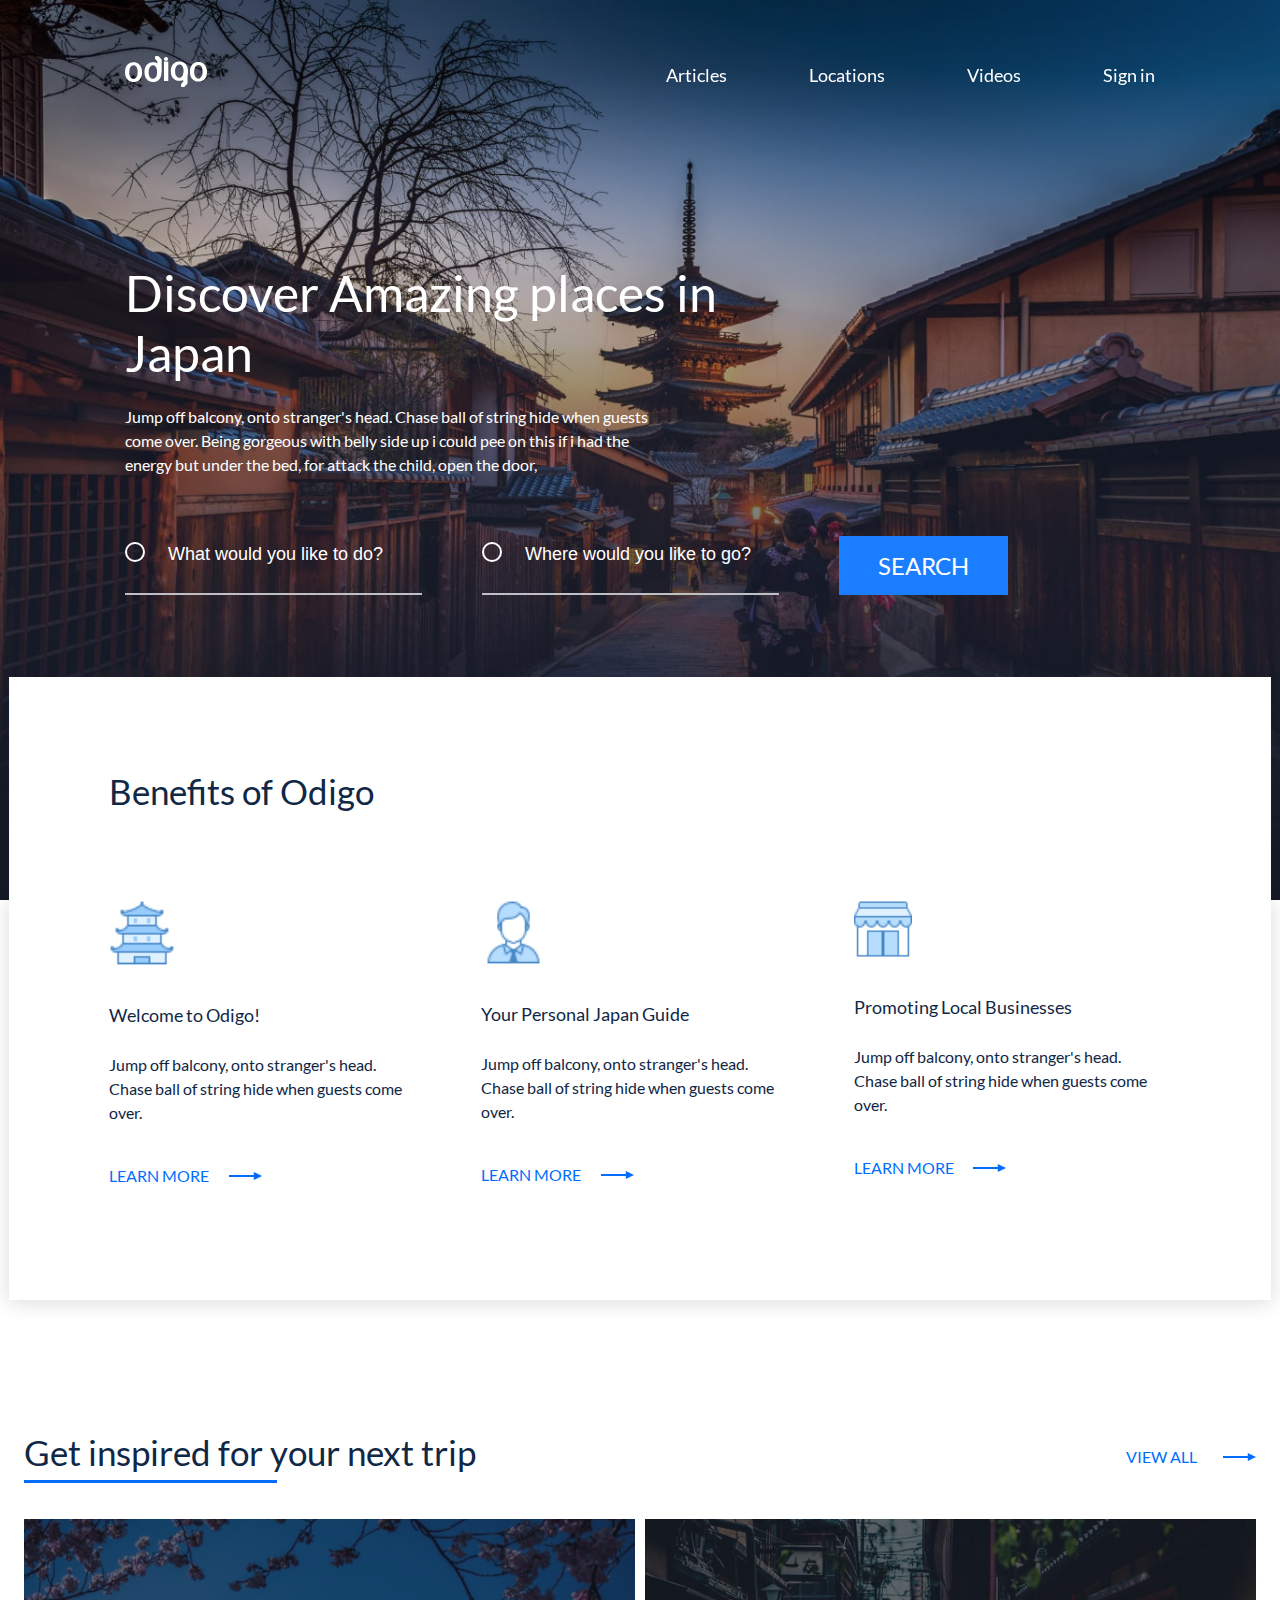
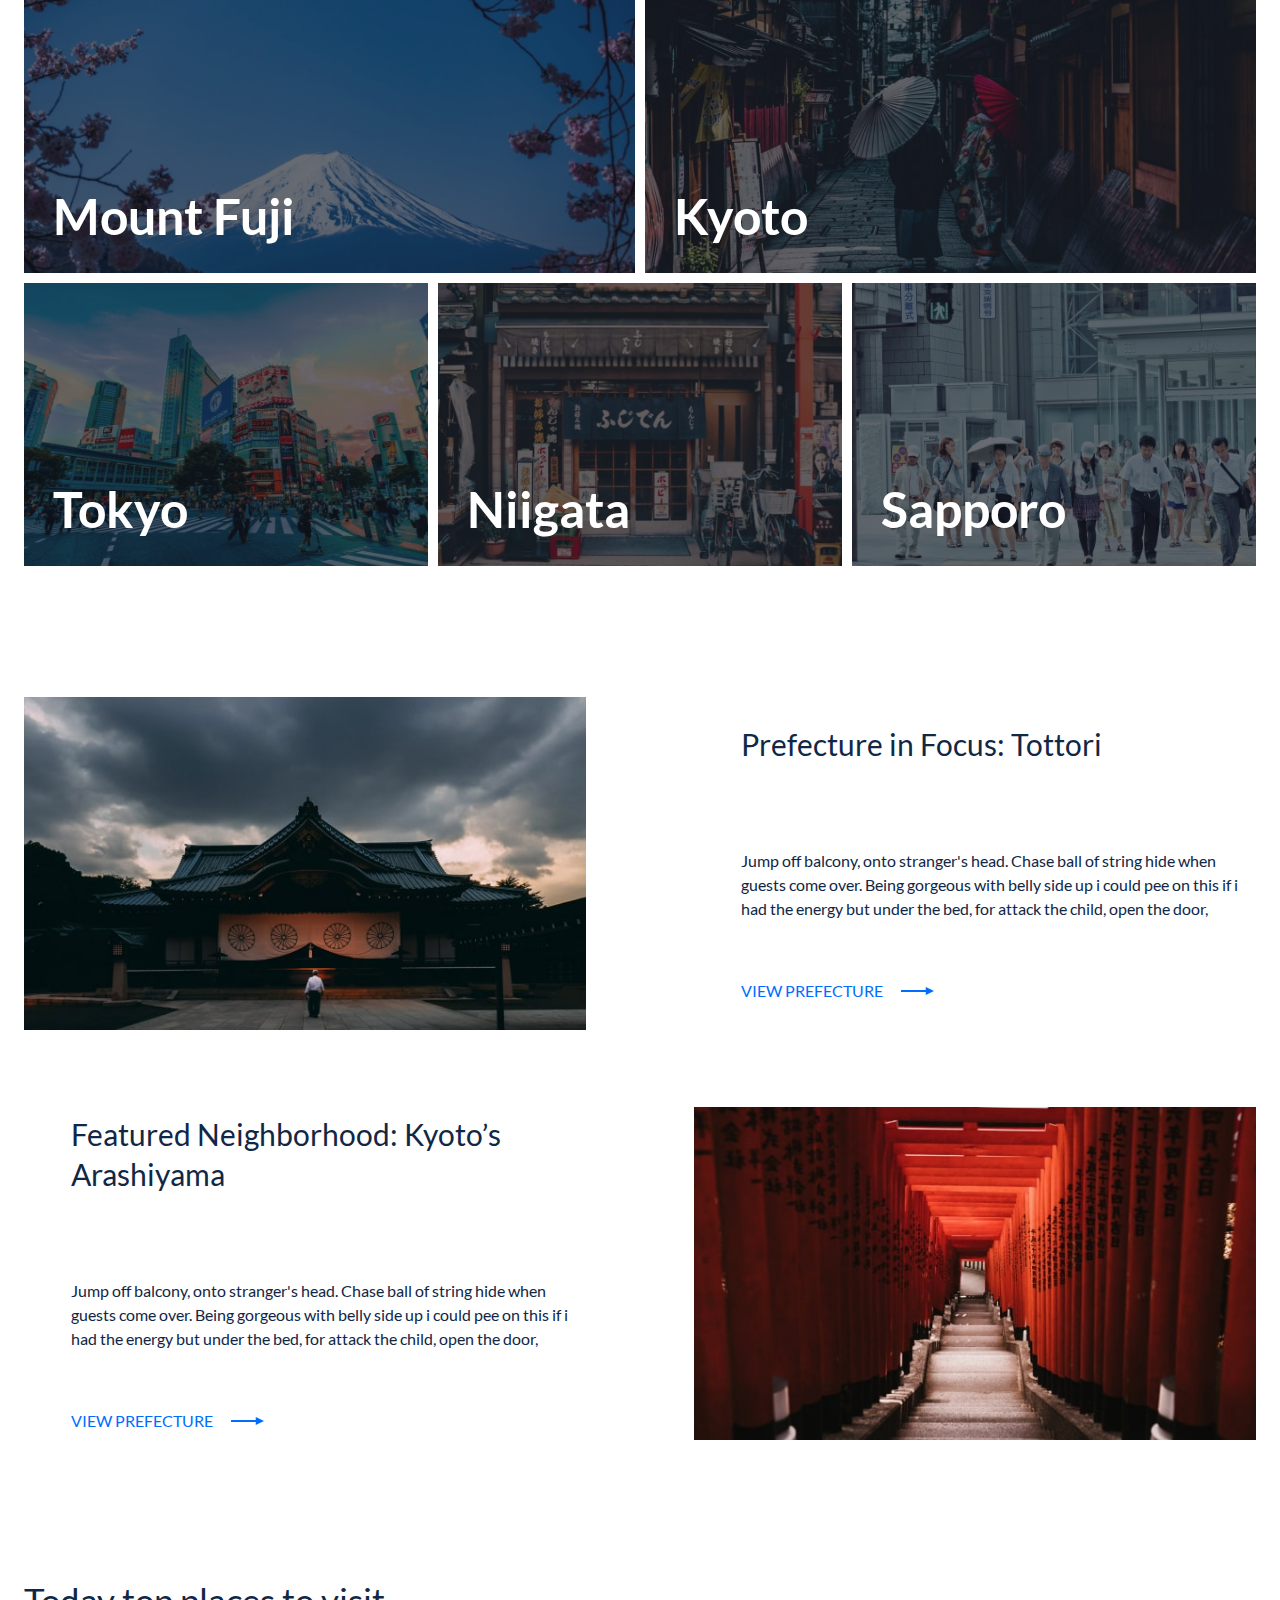
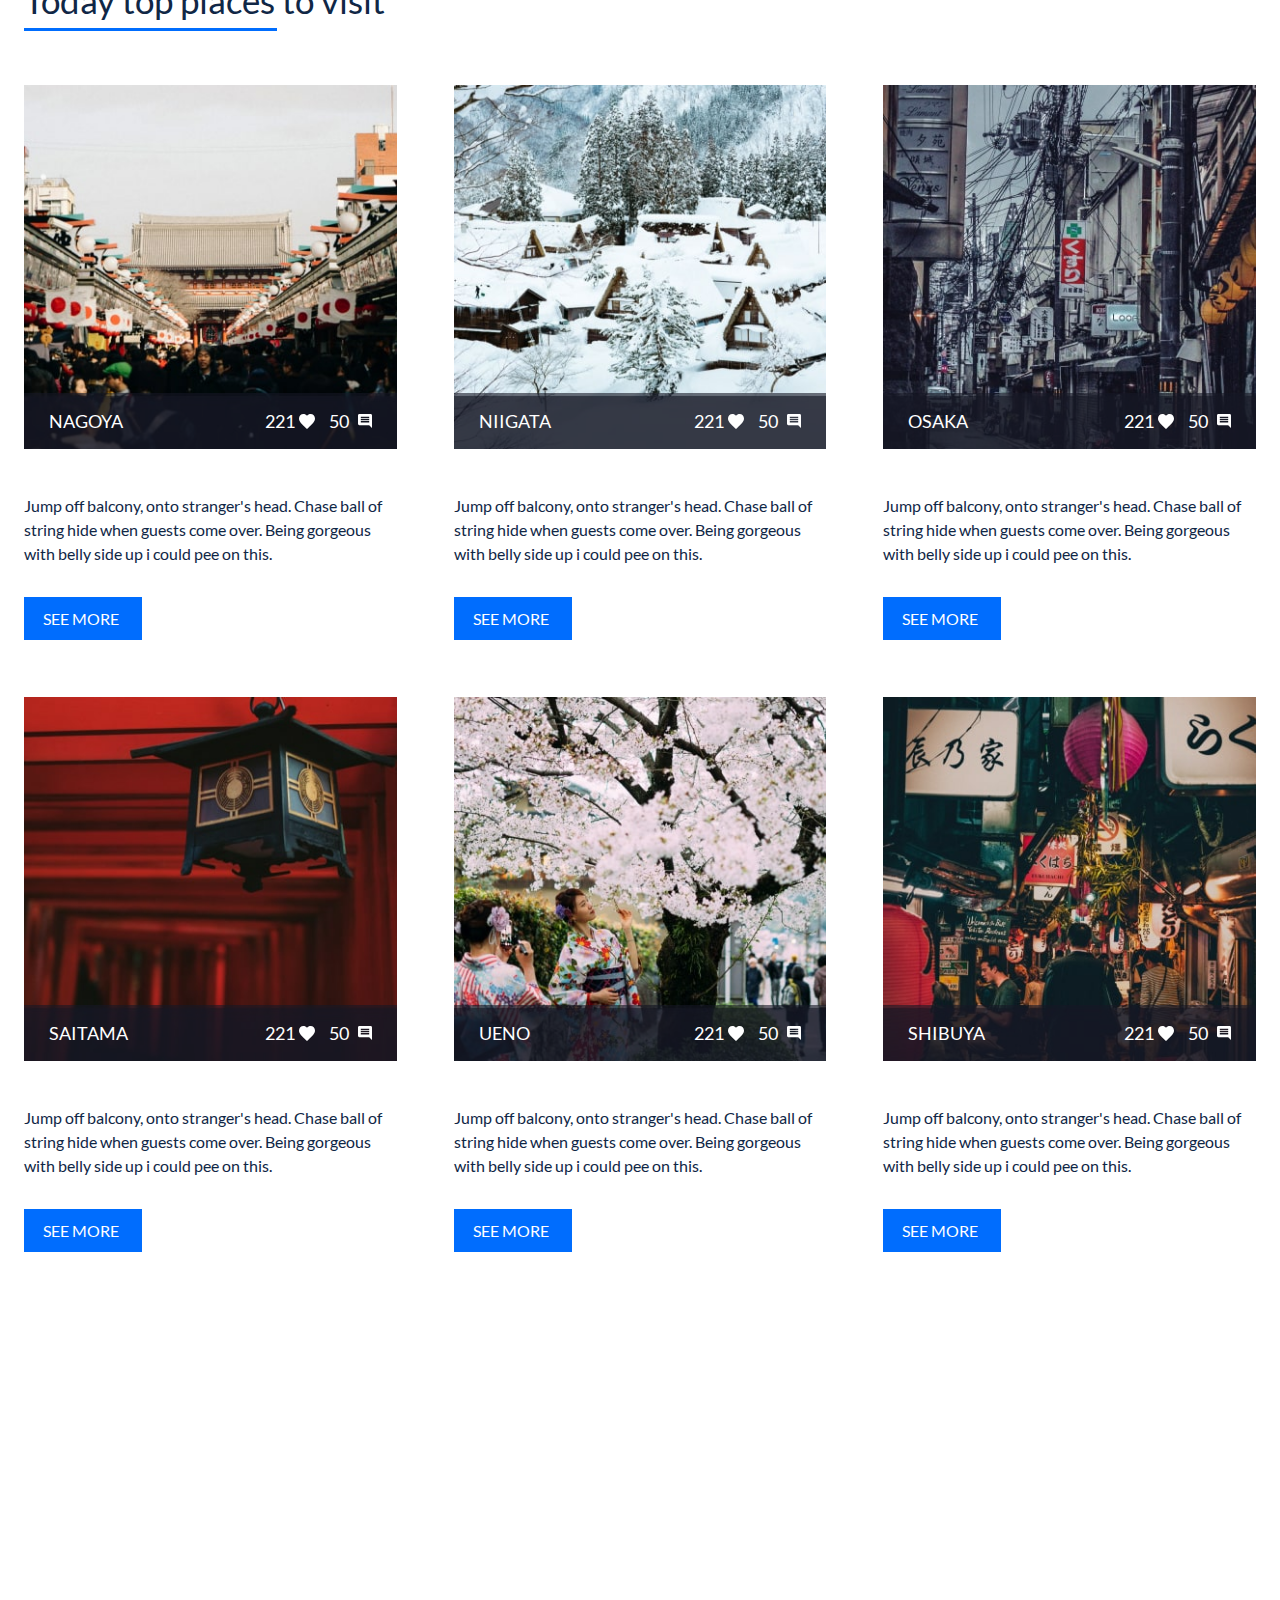
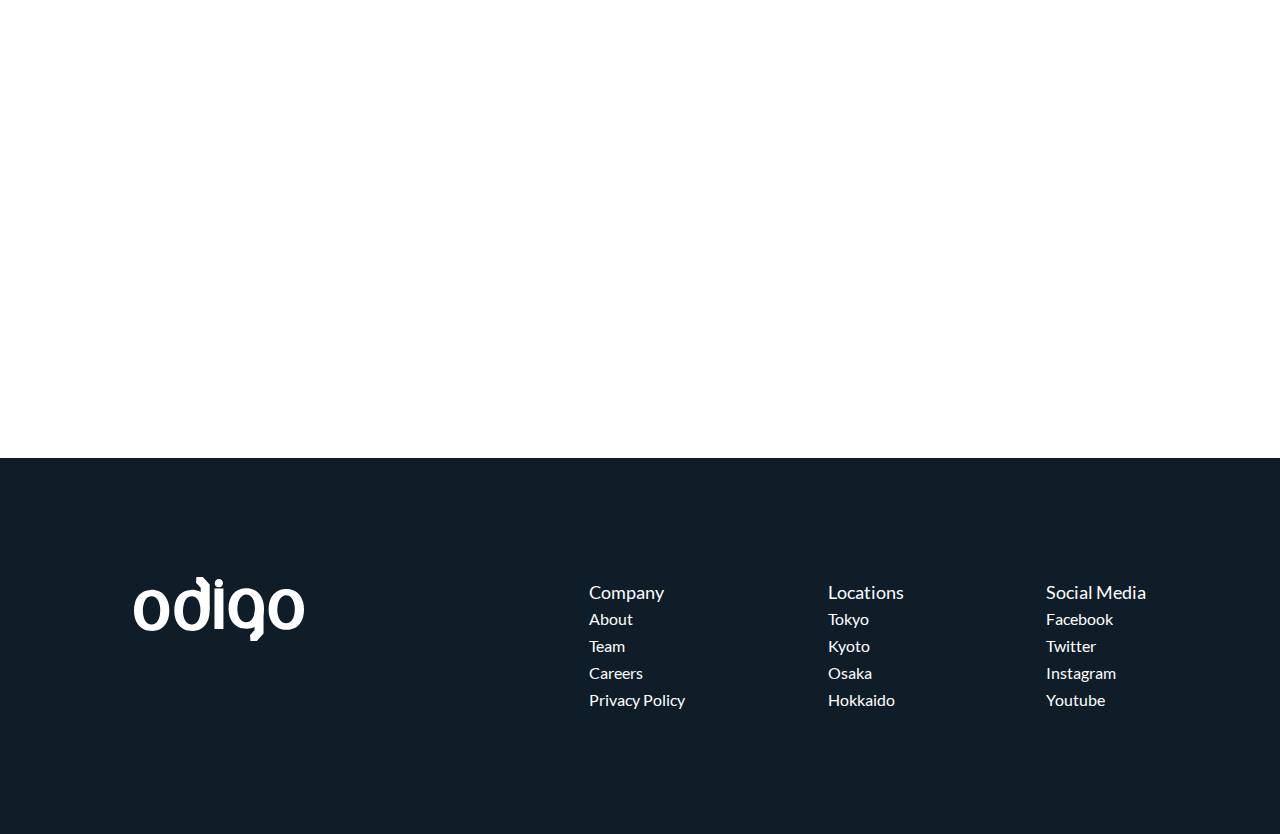
<file: index.html>
<!doctype html>
<html lang=en>
<head>
<meta charset=UTF-8>
<meta http-equiv=X-UA-Compatible content="IE=edge">
<meta name=viewport content="width=device-width,initial-scale=1">
<title>Discover Amazing places in Japan</title>
<meta name=description content="">
<link rel=apple-touch-icon sizes=180x180 href=img/favicon/apple-touch-icon.png>
<link rel=icon type=image/png sizes=32x32 href=img/favicon/favicon-32x32.png>
<link rel=icon type=image/png sizes=16x16 href=img/favicon/favicon-16x16.png>
<link rel=manifest href=img/favicon/site.webmanifest>
<link rel=mask-icon href=img/favicon/safari-pinned-tab.svg color=#5bbad5>
<link rel="shortcut icon" href=img/favicon/favicon.ico>
<meta name=msapplication-TileColor content=#2b5797>
<meta name=msapplication-config content=img/favicon/browserconfig.xml>
<meta name=theme-color content=#ffffff>
<link rel=stylesheet href=./css/style.min.css>
</head>
<body>
<header class=header>
<div class=wrapper>
<div class=header__wrapper>
<div class=header__logo>
<a href=index.html class=header__logo-link>
<img src=img/svg/odigo-logo.svg alt="Discover Amazing places in Japan" class=header__logo-pic>
</a>
</div>
<nav class=header__nav>
<ul class=header__list>
<li class=header__item>
<a href=#articles class="header__link js-scroll">Articles</a>
</li>
<li class=header__item>
<a href=#locations class="header__link js-scroll">Locations</a>
</li>
<li class=header__item>
<a href=#videos class="header__link js-scroll">Videos</a>
</li>
<li class=header__item>
<a href=#sign-in class="header__link js-scroll">Sign in</a>
</li>
</ul>
<div class=header__nav-close>
<span class=header__nav-close-line></span>
<span class=header__nav-close-line></span>
</div>
</nav>
<div class="header__burger burger">
<span class="burger__line burger__line_first"></span>
<span class="burger__line burger__line_second"></span>
<span class="burger__line burger__line_third"></span>
</div>
</div>
</div>
</header>
<main class=main>
<div class=intro id=sign-in>
<div class=wrapper>
<h1 class=intro__title>
Discover Amazing places in Japan
</h1>
<p class=intro__subtitle>
Jump off balcony, onto stranger's head. Chase ball of string hide when guests come over. Being gorgeous with belly side up i could pee on this if i had the energy but under the bed, for attack the child, open the door,
</p>
<form class=search-form>
<fieldset class=search-form__wrap>
<p class=search-form__info>
<input name=user-like-to-do class=search-form__field placeholder="What would you like to do?">
<input name=user-like-to-go class=search-form__field placeholder="Where would you like to go?">
<button type=submit class=search-form__submit>Search</button>
</p>
</fieldset>
</form>
</div>
</div>
<section class=benefits>
<div class=benefits__wrap>
<h2 class=benefits__title>
Benefits of Odigo
</h2>
<div class=benefits__cards>
<div class=benefits__card>
<div class=benefits__card-pic>
<img src=./img/svg/ico_church.svg alt="Welcome to Odigo!" class=benefits__card-thumb>
</div>
<h3 class=benefits__card-title>
Welcome to Odigo!
</h3>
<p class=benefits__card-desc>
Jump off balcony, onto stranger's head. Chase ball of string hide when guests come over.
</p>
<a href=#! class=benefits__card-more>LEARN MORE</a>
</div>
<div class=benefits__card>
<div class=benefits__card-pic>
<img src=./img/svg/ico_persone.svg alt="Your Personal Japan Guide" class=benefits__card-thumb>
</div>
<h3 class=benefits__card-title>
Your Personal Japan Guide
</h3>
<p class=benefits__card-desc>
Jump off balcony, onto stranger's head. Chase ball of string hide when guests come over.
</p>
<a href=#! class=benefits__card-more>LEARN MORE</a>
</div>
<div class=benefits__card>
<div class=benefits__card-pic>
<img src=./img/svg/ico_market.svg alt="Promoting Local Businesses" class=benefits__card-thumb>
</div>
<h3 class=benefits__card-title>
Promoting Local Businesses
</h3>
<p class=benefits__card-desc>
Jump off balcony, onto stranger's head. Chase ball of string hide when guests come over.
</p>
<a href=#! class=benefits__card-more>LEARN MORE</a>
</div>
</div>
</div>
</section>
<section class=places>
<div class=wrapper-full>
<div class=places__caption>
<h2 class="places__title section-title">
Get inspired for your next trip
</h2>
<a href=#! class=places__view-all>VIEW ALL</a>
</div>
<div class=places__cards>
<div class="places__card places__card_size_lg">
<figure class="places__card places__card_size_lg">
<img src=./img/place-1.jpg alt="Mount Fuji" class="places__card-pic places__card-pic_size_lg">
<figcaption class=places__card-title>
Mount Fuji
</figcaption>
</figure>
<a href=#! class=places__card-link></a>
</div>
<div class="places__card places__card_size_lg">
<figure class="places__card places__card_size_lg">
<img src=./img/place-2.jpg alt=Kyoto class="places__card-pic places__card-pic_size_lg">
<figcaption class=places__card-title>
Kyoto
</figcaption>
</figure>
<a href=#! class=places__card-link></a>
</div>
<div class="places__card places__card_size_sm">
<figure class="places__card places__card_size_lg">
<img src=./img/place-3.jpg alt=Tokyo class="places__card-pic places__card-pic_size_sm">
<figcaption class=places__card-title>
Tokyo
</figcaption>
</figure>
<a href=#! class=places__card-link></a>
</div>
<div class="places__card places__card_size_sm">
<figure class="places__card places__card_size_sm">
<img src=./img/place-4.jpg alt=Niigata class="places__card-pic places__card-pic_size_sm">
<figcaption class=places__card-title>
Niigata
</figcaption>
</figure>
<a href=#! class=places__card-link></a>
</div>
<div class="places__card places__card_size_sm">
<figure class="places__card places__card_size_sm">
<img src=./img/place-5.jpg alt=Sapporo class="places__card-pic places__card-pic_size_sm">
<figcaption class=places__card-title>
Sapporo
</figcaption>
</figure>
<a href=#! class=places__card-link></a>
</div>
</div>
</div>
</section>
<div class=tours id=articles>
<div class=wrapper-full>
<div class="tours__tour tour">
<div class="tour__pic tour__pic-first">
<img src=./img/tour-1.jpg alt="Prefecture in Focus: Tottori" class=tour__thumb>
</div>
<div class=tour__info>
<h3 class=tour__title>
Prefecture in Focus: Tottori
</h3>
<p class=tour__desc>
Jump off balcony, onto stranger's head. Chase ball of string hide when guests come over. Being gorgeous with belly side up i could pee on this if i had the energy but under the bed, for attack the child, open the door,
</p>
<a href=#! class=tour__more>VIEW PREFECTURE</a>
</div>
</div>
<div class="tours__tour tour">
<div class=tour__info>
<h3 class=tour__title>
Featured Neighborhood: Kyoto’s Arashiyama
</h3>
<p class=tour__desc>
Jump off balcony, onto stranger's head. Chase ball of string hide when guests come over. Being gorgeous with belly side up i could pee on this if i had the energy but under the bed, for attack the child, open the door,
</p>
<a href=#! class=tour__more>VIEW PREFECTURE</a>
</div>
<div class="tour__pic tour__pic-second">
<img src=./img/tour-2.jpg alt="Prefecture in Focus: Tottori" class=tour__thumb>
</div>
</div>
</div>
</div>
<section class=top id=locations>
<div class=wrapper-full>
<h2 class="top__title section-title">
Today top places to visit
</h2>
<div class=top__cards>
<div class=top__card>
<div class=top__card-pic>
<img src=./img/top-1.jpg alt=NAGOYA class=top__card-thumb>
<div class=top__card-stats>
<h3 class=top__card-title>
NAGOYA
</h3>
<div class=top__card-likes>
<span class=top__card-likes-value>
221
</span>
</div>
<div class=top__card-comments>
<span class=top__card-comments-value>
50
</span>
</div>
</div>
</div>
<p class=top__card-desc>
Jump off balcony, onto stranger's head. Chase ball of string hide when guests come over. Being gorgeous with belly side up i could pee on this.
</p>
<a href=#! class=top__card-more>SEE MORE</a>
</div>
<div class=top__card>
<div class=top__card-pic>
<img src=./img/top-2.jpg alt=NIIGATA class=top__card-thumb>
<div class=top__card-stats>
<h3 class=top__card-title>
NIIGATA
</h3>
<div class=top__card-likes>
<span class=top__card-likes-value>
221
</span>
</div>
<div class=top__card-comments>
<span class=top__card-comments-value>
50
</span>
</div>
</div>
</div>
<p class=top__card-desc>
Jump off balcony, onto stranger's head. Chase ball of string hide when guests come over. Being gorgeous with belly side up i could pee on this.
</p>
<a href=#! class=top__card-more>SEE MORE</a>
</div>
<div class=top__card>
<div class=top__card-pic>
<img src=./img/top-3.jpg alt=OSAKA class=top__card-thumb>
<div class=top__card-stats>
<h3 class=top__card-title>
OSAKA
</h3>
<div class=top__card-likes>
<span class=top__card-likes-value>
221
</span>
</div>
<div class=top__card-comments>
<span class=top__card-comments-value>
50
</span>
</div>
</div>
</div>
<p class=top__card-desc>
Jump off balcony, onto stranger's head. Chase ball of string hide when guests come over. Being gorgeous with belly side up i could pee on this.
</p>
<a href=#! class=top__card-more>SEE MORE</a>
</div>
<div class=top__card>
<div class=top__card-pic>
<img src=./img/top-4.jpg alt=SAITAMA class=top__card-thumb>
<div class=top__card-stats>
<h3 class=top__card-title>
SAITAMA
</h3>
<div class=top__card-likes>
<span class=top__card-likes-value>
221
</span>
</div>
<div class=top__card-comments>
<span class=top__card-comments-value>
50
</span>
</div>
</div>
</div>
<p class=top__card-desc>
Jump off balcony, onto stranger's head. Chase ball of string hide when guests come over. Being gorgeous with belly side up i could pee on this.
</p>
<a href=#! class=top__card-more>SEE MORE</a>
</div>
<div class=top__card>
<div class=top__card-pic>
<img src=./img/top-5.jpg alt=UENO class=top__card-thumb>
<div class=top__card-stats>
<h3 class=top__card-title>
UENO
</h3>
<div class=top__card-likes>
<span class=top__card-likes-value>
221
</span>
</div>
<div class=top__card-comments>
<span class=top__card-comments-value>
50
</span>
</div>
</div>
</div>
<p class=top__card-desc>
Jump off balcony, onto stranger's head. Chase ball of string hide when guests come over. Being gorgeous with belly side up i could pee on this.
</p>
<a href=#! class=top__card-more>SEE MORE</a>
</div>
<div class=top__card>
<div class=top__card-pic>
<img src=./img/top-6.jpg alt=SHIBUYA class=top__card-thumb>
<div class=top__card-stats>
<h3 class=top__card-title>
SHIBUYA
</h3>
<div class=top__card-likes>
<span class=top__card-likes-value>
221
</span>
</div>
<div class=top__card-comments>
<span class=top__card-comments-value>
50
</span>
</div>
</div>
</div>
<p class=top__card-desc>
Jump off balcony, onto stranger's head. Chase ball of string hide when guests come over. Being gorgeous with belly side up i could pee on this.
</p>
<a href=#! class=top__card-more>SEE MORE</a>
</div>
</div>
</div>
</section>
<div class=videos id=videos>
<div class=videos__wrapper>
<div class=video__item>
</div>
<iframe class=video__element src=https://www.youtube.com/embed/uQX8UwV87Os title="YouTube video player" allow="accelerometer; autoplay; clipboard-write; encrypted-media; gyroscope; picture-in-picture; web-share" allowfullscreen></iframe>
</div>
</div>
</main>
<footer class=footer>
<div class=wrapper>
<div class=footer__item>
<div class=footer__logo>
<img src=./img/svg/odigo-logo-footer.svg alt="Discover Amazing places in Japan" class=footer__logo-pic>
</div>
<nav class=footer__nav>
<ul class=footer__menu>
<li class=footer__menu-item>
<h3 class=footer__menu-title>Company</h3>
</li>
<li class=footer__menu-item>
<a href=#! class=footer__menu-link>About</a>
</li>
<li class=footer__menu-item>
<a href=#! class=footer__menu-link>Team</a>
</li>
<li class=footer__menu-item>
<a href=#! class=footer__menu-link>Careers</a>
</li>
<li class=footer__menu-item>
<a href=#! class=footer__menu-link>Privacy Policy</a>
</li>
</ul>
<ul class=footer__menu>
<li class=footer__menu-item>
<h3 class=footer__menu-title>Locations</h3>
</li>
<li class=footer__menu-item>
<a href=#! class=footer__menu-link>Tokyo</a>
</li>
<li class=footer__menu-item>
<a href=#! class=footer__menu-link>Kyoto</a>
</li>
<li class=footer__menu-item>
<a href=#! class=footer__menu-link>Osaka</a>
</li>
<li class=footer__menu-item>
<a href=#! class=footer__menu-link>Hokkaido</a>
</li>
</ul>
<ul class=footer__menu>
<li class=footer__menu-item>
<h3 class=footer__menu-title>Social Media</h3>
</li>
<li class=footer__menu-item>
<a href=#! class=footer__menu-link>Facebook</a>
</li>
<li class=footer__menu-item>
<a href=#! class=footer__menu-link>Twitter</a>
</li>
<li class=footer__menu-item>
<a href=#! class=footer__menu-link>Instagram</a>
</li>
<li class=footer__menu-item>
<a href=#! class=footer__menu-link>Youtube</a>
</li>
</ul>
</nav>
</div>
</div>
</footer>
<script src=./js/main-es5.min.js></script>
</body>
</html>
</file>
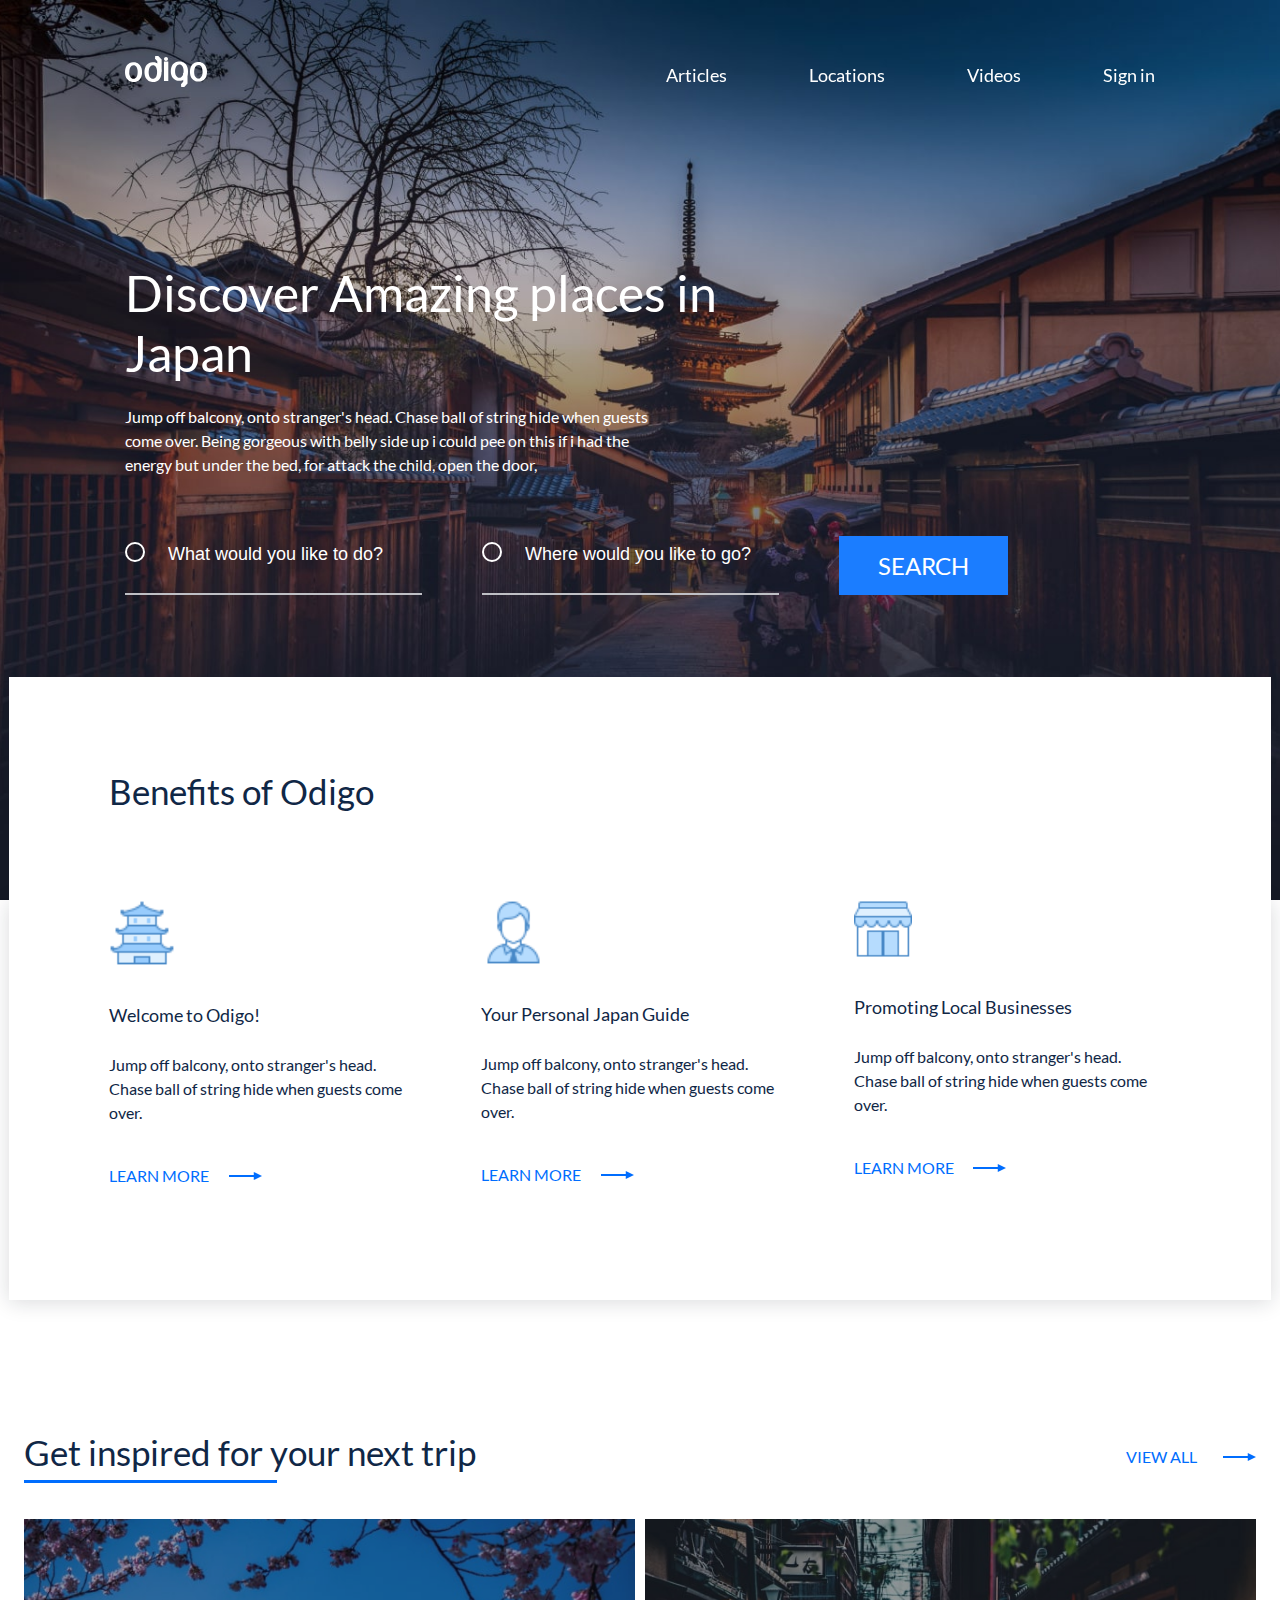
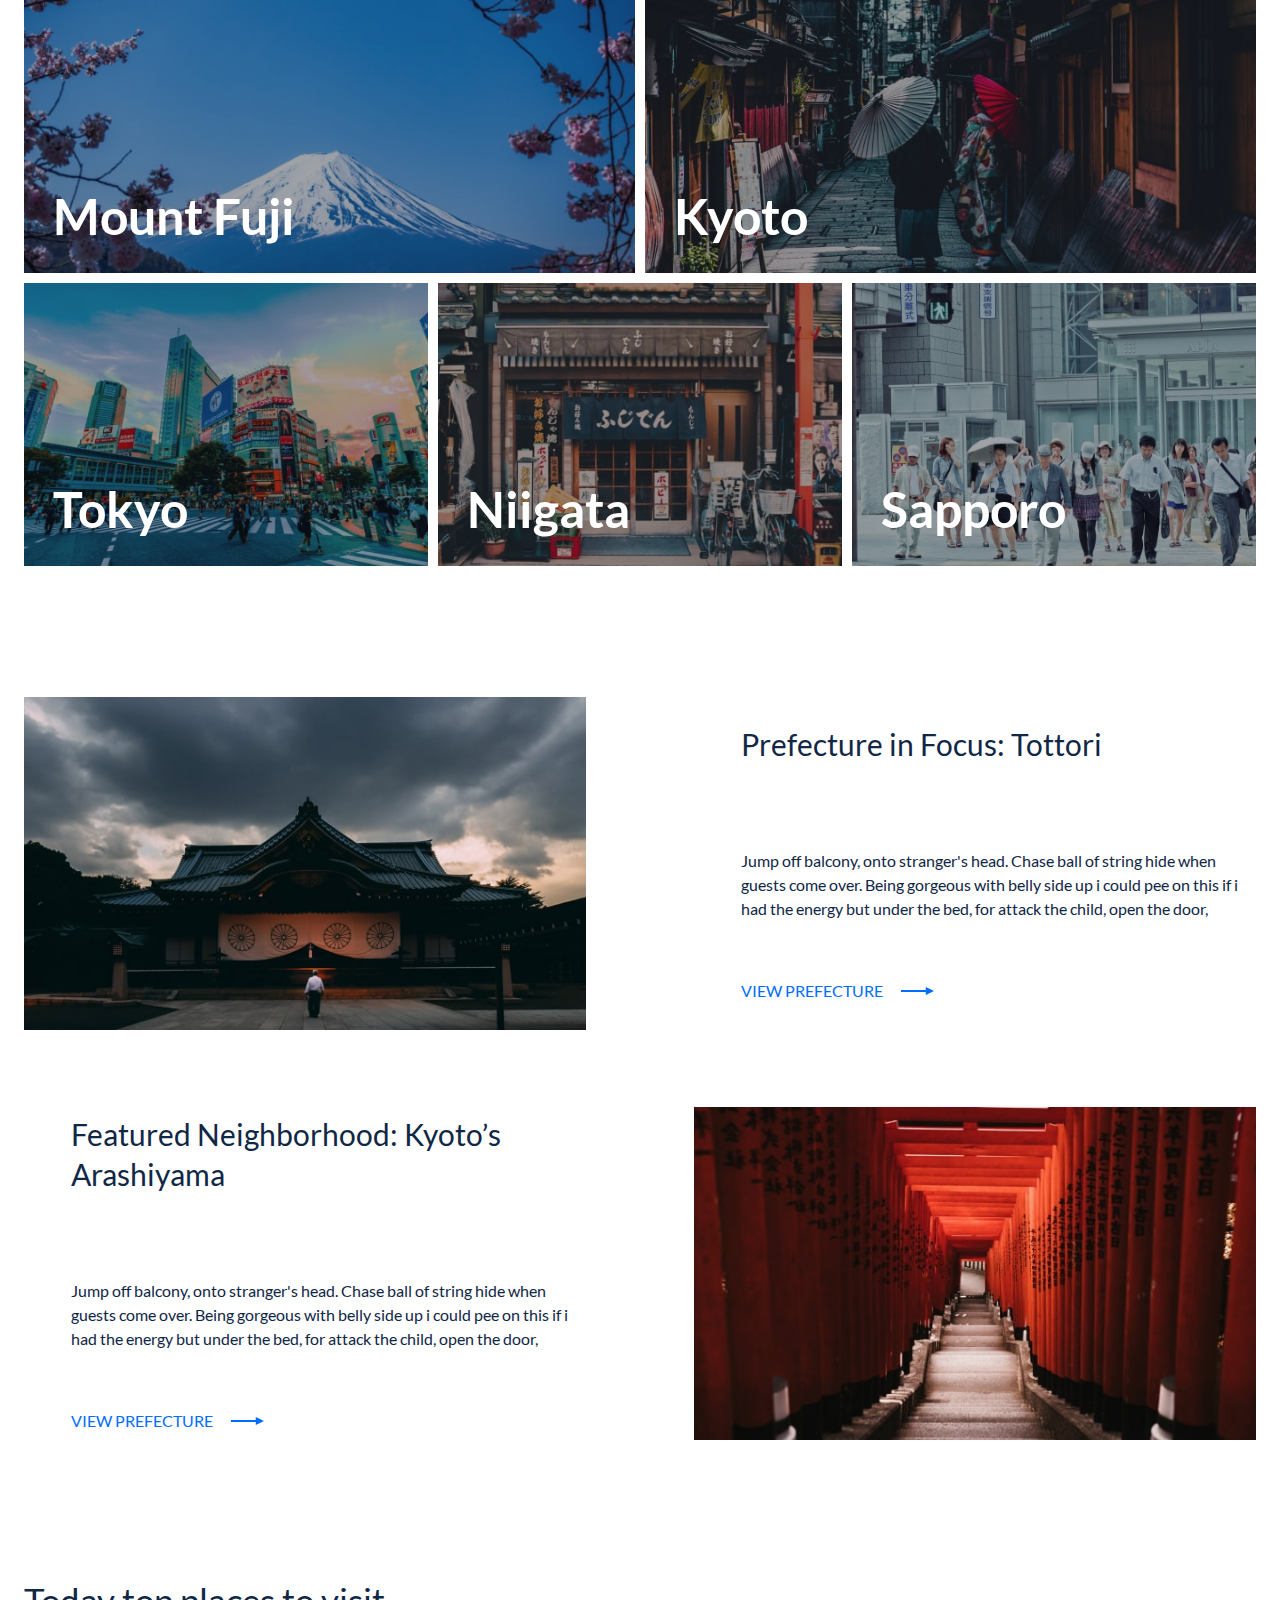
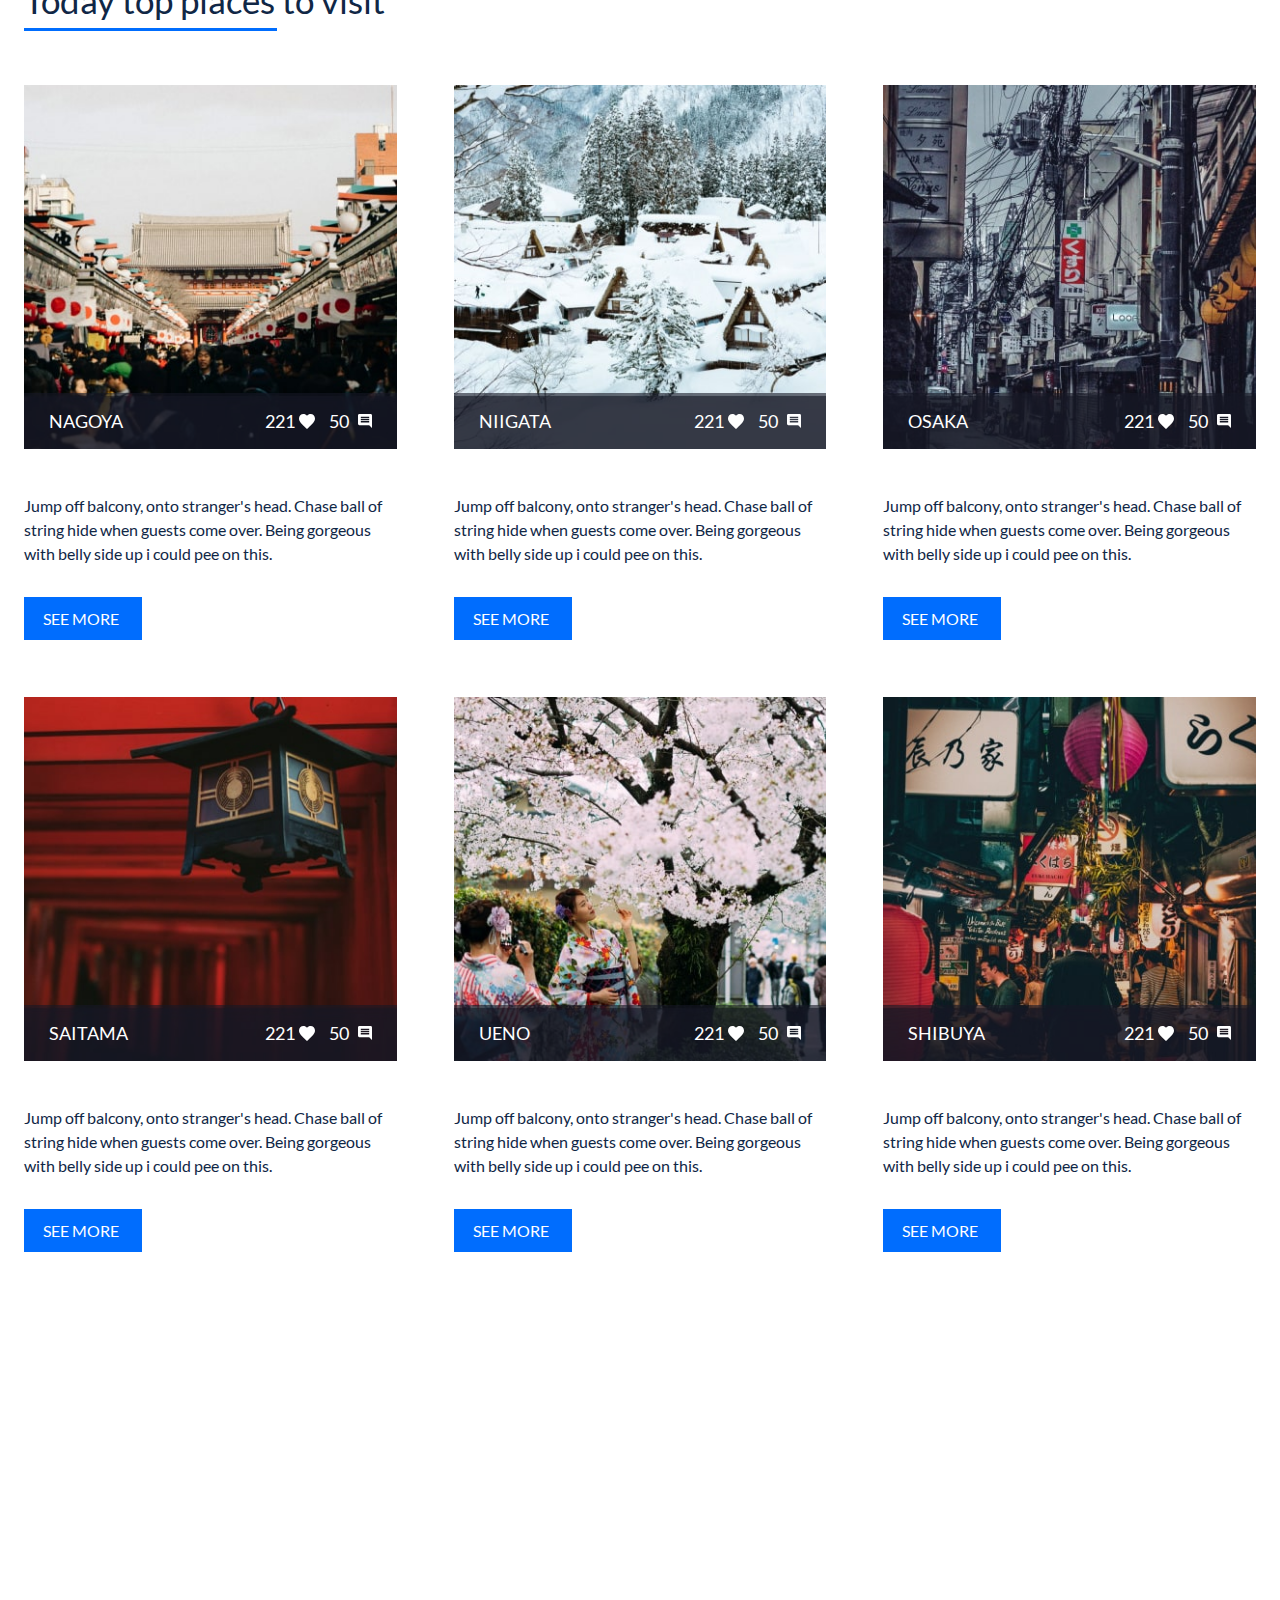
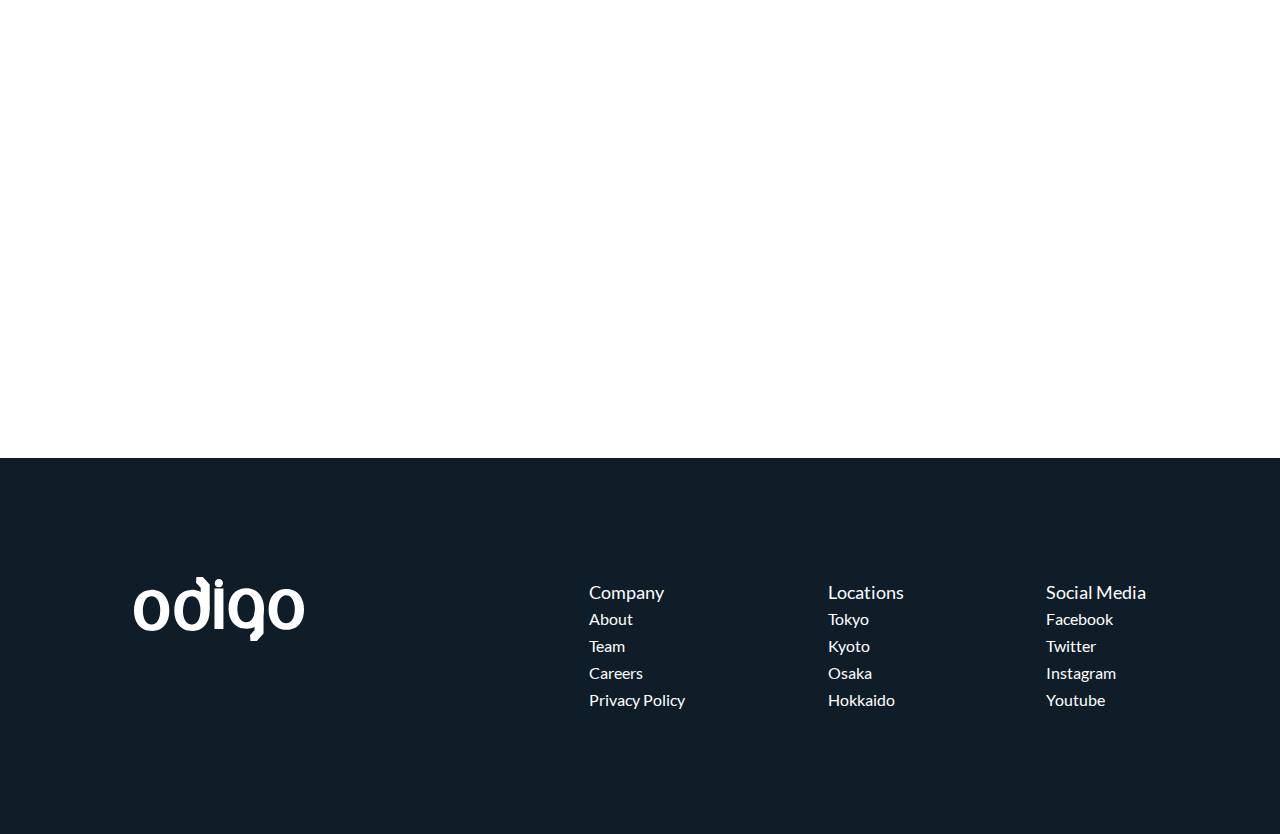
<file: index.max.html>
<!DOCTYPE html>
<html lang="en">
<head>
    <meta charset="UTF-8">
    <meta http-equiv="X-UA-Compatible" content="IE=edge">
    <meta name="viewport" content="width=device-width, initial-scale=1.0">
    <title>Discover Amazing places in Japan</title>
    <link rel="stylesheet" href="./css/style.min.css">
</head>
<body>

    <!-- Header start -->
    <header class="header">
        <div class="wrapper">
            <div class="header__wrapper">
                <div class="header__logo">
                    <a href="index.html" class="header__logo-link">
                        <img src="img/svg/odigo-logo.svg" alt="Discover Amazing places in Japan" class="header__logo-pic">
                    </a>
                </div>
    
                <nav class="header__nav">
                    <ul class="header__list">
                        <li class="header__item">
                            <a href="#articles" class="header__link js-scroll">Articles</a>
                        </li>
                        <li class="header__item">
                            <a href="#locations" class="header__link js-scroll">Locations</a>
                        </li>
                        <li class="header__item">
                            <a href="#videos" class="header__link js-scroll">Videos</a>
                        </li>
                        <li class="header__item">
                            <a href="#sign-in" class="header__link js-scroll">Sign in</a>
                        </li>
                    </ul>
                    <div class="header__nav-close">
                        <span class="header__nav-close-line"></span>
                        <span class="header__nav-close-line"></span>
                    </div>
                </nav>
                <div class="header__burger burger">
                    <span class="burger__line burger__line_first"></span>
                    <span class="burger__line burger__line_second"></span>
                    <span class="burger__line burger__line_third"></span>
                </div>
            </div>
        </div>
    </header>
    <!-- Header end -->


    <main class="main">

        <!-- Intro start -->
        <section class="intro" id="sign-in">
            <div class="wrapper">
                <h1 class="intro__title">
                    Discover Amazing places in Japan
                </h1>
                <p class="intro__subtitle">
                    Jump off balcony, onto stranger's head. Chase ball of string hide when guests come over. Being gorgeous with belly side up i could pee on this if i had the energy but under the bed, for attack the child, open the door, 
                </p>
                <form class="search-form">
                    <fieldset class="search-form__wrap">
                        <p class="search-form__info">
                            <input type="text" name="user-like-to-do" class="search-form__field" placeholder="What would you like to do?">
                            <input type="text" name="user-like-to-go" class="search-form__field" placeholder="Where would you like to go?">
                            <button type="submit" class="search-form__submit">Search</button>
                        </p>
                    </fieldset>
                </form>
            </div>
        </section>
        <!-- Intro end -->

        <!-- Benefits start -->
        <section class="benefits">
            <div class="benefits__wrap">
                <h2 class="benefits__title">
                    Benefits of Odigo
                </h2>
                <div class="benefits__cards">
                    <div class="benefits__card">
                        <div class="benefits__card-pic">
                            <img src="./img/svg/ico_church.svg" alt="Welcome to Odigo!" class="benefits__card-thumb">
                        </div>
                        <h3 class="benefits__card-title">
                            Welcome to Odigo!
                        </h3>
                        <p class="benefits__card-desc">
                            Jump off balcony, onto stranger's head. Chase ball of string hide when guests come over.
                        </p>
                        <a href="#!" class="benefits__card-more">LEARN MORE</a>
                    </div>

                    <div class="benefits__card">
                        <div class="benefits__card-pic">
                            <img src="./img/svg/ico_persone.svg" alt="Your Personal Japan Guide" class="benefits__card-thumb">
                        </div>
                        <h3 class="benefits__card-title">
                            Your Personal Japan Guide
                        </h3>
                        <p class="benefits__card-desc">
                            Jump off balcony, onto stranger's head. Chase ball of string hide when guests come over.
                        </p>
                        <a href="#!" class="benefits__card-more">LEARN MORE</a>
                    </div>

                    <div class="benefits__card">
                        <div class="benefits__card-pic">
                            <img src="./img/svg/ico_market.svg" alt="Promoting Local Businesses" class="benefits__card-thumb">
                        </div>
                        <h3 class="benefits__card-title">
                            Promoting Local Businesses
                        </h3>
                        <p class="benefits__card-desc">
                            Jump off balcony, onto stranger's head. Chase ball of string hide when guests come over.
                        </p>
                        <a href="#!" class="benefits__card-more">LEARN MORE</a>
                    </div>

                </div>
            </div>
        </section>
        <!-- Benefits end -->

        <!-- Places start -->
        <section class="places">
            <div class="wrapper-full">
                <div class="places__caption">
                    <h2 class="places__title section-title">
                        Get inspired for your next trip
                    </h2>
                    <a href="#!" class="places__view-all">VIEW ALL</a>
                </div>

                <div class="places__cards">

                    <figure class="places__card places__card_size_lg">
                        <img src="./img/place-1.jpg" alt="Mount Fuji" class="places__card-pic places__card-pic_size_lg">
                        <figcaption class="places__card-title">
                            Mount Fuji
                        </figcaption>
                        <a href="#!" class="places__card-link"></a>
                    </figure>

                    <figure class="places__card places__card_size_lg">
                        <img src="./img/place-2.jpg" alt="Kyoto" class="places__card-pic places__card-pic_size_lg">
                        <figcaption class="places__card-title">
                            Kyoto
                        </figcaption>
                        <a href="#!" class="places__card-link"></a>
                    </figure>

                    <figure class="places__card places__card_size_sm">
                        <img src="./img/place-3.jpg" alt="Tokyo" class="places__card-pic places__card-pic_size_sm">
                        <figcaption class="places__card-title">
                        Tokyo
                        </figcaption>
                        <a href="#!" class="places__card-link"></a>
                    </figure>

                    <figure class="places__card places__card_size_sm">
                        <img src="./img/place-4.jpg" alt="Niigata" class="places__card-pic places__card-pic_size_sm">
                        <figcaption class="places__card-title">
                            Niigata
                        </figcaption>
                        <a href="#!" class="places__card-link"></a>
                    </figure>

                    <figure class="places__card places__card_size_sm">
                        <img src="./img/place-5.jpg" alt="Sapporo" class="places__card-pic places__card-pic_size_sm">
                        <figcaption class="places__card-title">
                            Sapporo
                        </figcaption>
                        <a href="#!" class="places__card-link"></a>
                    </figure>

                </div>
            </div>
        </section>
        <!-- Places end -->
    
        <!-- Tours start -->

        <div class="tours" id="articles">
            <div class="wrapper-full">
                <div class="tours__tour tour">
                    <div class="tour__pic tour__pic-first">
                        <img src="./img/tour-1.jpg" alt="Prefecture in Focus: Tottori" class="tour__thumb">
                    </div>
                    <div class="tour__info">
                        <h3 class="tour__title">
                            Prefecture in Focus: Tottori
                        </h3>
                        <p class="tour__desc">
                            Jump off balcony, onto stranger's head. Chase ball of string hide when guests come over. Being gorgeous with belly side up i could pee on this if i had the energy but under the bed, for attack the child, open the door, 
                        </p>
                        <a href="#!" class="tour__more">VIEW PREFECTURE</a>
                    </div>
                </div>

                <div class="tours__tour tour">
                    <div class="tour__info">
                        <h3 class="tour__title">
                            Featured Neighborhood: Kyoto’s Arashiyama
                        </h3>
                        <p class="tour__desc">
                            Jump off balcony, onto stranger's head. Chase ball of string hide when guests come over. Being gorgeous with belly side up i could pee on this if i had the energy but under the bed, for attack the child, open the door, 
                        </p>
                        <a href="#!" class="tour__more">VIEW PREFECTURE</a>
                    </div>
                    <div class="tour__pic tour__pic-second">
                        <img src="./img/tour-2.jpg" alt="Prefecture in Focus: Tottori" class="tour__thumb">
                    </div>
                </div>
            </div>
        </div>
        <!-- Tours end -->
    
        <!-- Top start -->

        <section class="top" id="locations">
            <div class="wrapper-full">
                <h2 class="top__title section-title">
                    Today top places to visit
                </h2>

                <div class="top__cards">
                    
                    <div class="top__card">
                        <div class="top__card-pic">
                            <img src="./img/top-1.jpg" alt="NAGOYA" class="top__card-thumb">
                            <div class="top__card-stats">
                                <h3 class="top__card-title">
                                    NAGOYA
                                </h3>
                                <div class="top__card-likes">
                                    <span class="top__card-likes-value">
                                        221
                                    </span>
                                </div>
                                <div class="top__card-comments">
                                    <span class="top__card-comments-value">
                                        50
                                    </span>
                                </div>
                            </div>
                        </div>
                        <p class="top__card-desc">
                            Jump off balcony, onto stranger's head. Chase ball of string hide when guests come over. Being gorgeous with belly side up i could pee on this.
                        </p>
                        <a href="#!" class="top__card-more">SEE MORE</a>
                    </div>

                    <div class="top__card">
                        <div class="top__card-pic">
                            <img src="./img/top-2.jpg" alt="NIIGATA" class="top__card-thumb">
                            <div class="top__card-stats">
                                <h3 class="top__card-title">
                                    NIIGATA
                                </h3>
                                <div class="top__card-likes">
                                    <span class="top__card-likes-value">
                                        221
                                    </span>
                                </div>
                                <div class="top__card-comments">
                                    <span class="top__card-comments-value">
                                        50
                                    </span>
                                </div>
                            </div>
                        </div>
                        <p class="top__card-desc">
                            Jump off balcony, onto stranger's head. Chase ball of string hide when guests come over. Being gorgeous with belly side up i could pee on this.
                        </p>
                        <a href="#!" class="top__card-more">SEE MORE</a>
                    </div>

                    <div class="top__card">
                        <div class="top__card-pic">
                            <img src="./img/top-3.jpg" alt="OSAKA" class="top__card-thumb">
                            <div class="top__card-stats">
                                <h3 class="top__card-title">
                                    OSAKA
                                </h3>
                                <div class="top__card-likes">
                                    <span class="top__card-likes-value">
                                        221
                                    </span>
                                </div>
                                <div class="top__card-comments">
                                    <span class="top__card-comments-value">
                                        50
                                    </span>
                                </div>
                            </div>
                        </div>
                        <p class="top__card-desc">
                            Jump off balcony, onto stranger's head. Chase ball of string hide when guests come over. Being gorgeous with belly side up i could pee on this.
                        </p>
                        <a href="#!" class="top__card-more">SEE MORE</a>
                    </div>

                    <div class="top__card">
                        <div class="top__card-pic">
                            <img src="./img/top-4.jpg" alt="SAITAMA" class="top__card-thumb">
                            <div class="top__card-stats">
                                <h3 class="top__card-title">
                                    SAITAMA
                                </h3>
                                <div class="top__card-likes">
                                    <span class="top__card-likes-value">
                                        221
                                    </span>
                                </div>
                                <div class="top__card-comments">
                                    <span class="top__card-comments-value">
                                        50
                                    </span>
                                </div>
                            </div>
                        </div>
                        <p class="top__card-desc">
                            Jump off balcony, onto stranger's head. Chase ball of string hide when guests come over. Being gorgeous with belly side up i could pee on this.
                        </p>
                        <a href="#!" class="top__card-more">SEE MORE</a>
                    </div>

                    <div class="top__card">
                        <div class="top__card-pic">
                            <img src="./img/top-5.jpg" alt="UENO" class="top__card-thumb">
                            <div class="top__card-stats">
                                <h3 class="top__card-title">
                                    UENO
                                </h3>
                                <div class="top__card-likes">
                                    <span class="top__card-likes-value">
                                        221
                                    </span>
                                </div>
                                <div class="top__card-comments">
                                    <span class="top__card-comments-value">
                                        50
                                    </span>
                                </div>
                            </div>
                        </div>
                        <p class="top__card-desc">
                            Jump off balcony, onto stranger's head. Chase ball of string hide when guests come over. Being gorgeous with belly side up i could pee on this.
                        </p>
                        <a href="#!" class="top__card-more">SEE MORE</a>
                    </div>

                    <div class="top__card">
                        <div class="top__card-pic">
                            <img src="./img/top-6.jpg" alt="SHIBUYA" class="top__card-thumb">
                            <div class="top__card-stats">
                                <h3 class="top__card-title">
                                    SHIBUYA
                                </h3>
                                <div class="top__card-likes">
                                    <span class="top__card-likes-value">
                                        221
                                    </span>
                                </div>
                                <div class="top__card-comments">
                                    <span class="top__card-comments-value">
                                        50
                                    </span>
                                </div>
                            </div>
                        </div>
                        <p class="top__card-desc">
                            Jump off balcony, onto stranger's head. Chase ball of string hide when guests come over. Being gorgeous with belly side up i could pee on this.
                        </p>
                        <a href="#!" class="top__card-more">SEE MORE</a>
                    </div>

                </div>
            </div>
        </section>
        <!-- Top end -->
    
        <!-- Videos start -->

        <div class="videos" id="videos">
            <div class="videos__wrapper">
                <div class="video__item">

                </div>
                <iframe class="video__element" src="https://www.youtube.com/embed/uQX8UwV87Os" title="YouTube video player" frameborder="0" allow="accelerometer; autoplay; clipboard-write; encrypted-media; gyroscope; picture-in-picture; web-share" allowfullscreen></iframe>
            </div>
        </div>

        <!-- Videos end -->
    </main>

    <footer class="footer">
        <div class="wrapper">
            <div class="footer__item">
                <div class="footer__logo">
                    <img src="./img/svg/odigo-logo-footer.svg" alt="Discover Amazing places in Japan" class="footer__logo-pic">
                </div>
                <nav class="footer__nav">
                    <ul class="footer__menu">
                        <li class="footer__menu-item">
                            <h3 class="footer__menu-title">Company</h3>
                        </li>
                        <li class="footer__menu-item">
                            <a href="#!" class="footer__menu-link">About</a>
                        </li>
                        <li class="footer__menu-item">
                            <a href="#!" class="footer__menu-link">Team</a>
                        </li>
                        <li class="footer__menu-item">
                            <a href="#!" class="footer__menu-link">Careers</a>
                        </li>
                        <li class="footer__menu-item">
                            <a href="#!" class="footer__menu-link">Privacy Policy</a>
                        </li>
                    </ul>

                    <ul class="footer__menu">
                        <li class="footer__menu-item">
                            <h3 class="footer__menu-title">Locations</h3>
                        </li>
                        <li class="footer__menu-item">
                            <a href="#!" class="footer__menu-link">Tokyo</a>
                        </li>
                        <li class="footer__menu-item">
                            <a href="#!" class="footer__menu-link">Kyoto</a>
                        </li>
                        <li class="footer__menu-item">
                            <a href="#!" class="footer__menu-link">Osaka</a>
                        </li>
                        <li class="footer__menu-item">
                            <a href="#!" class="footer__menu-link">Hokkaido</a>
                        </li>
                    </ul>

                    <ul class="footer__menu">
                        <li class="footer__menu-item">
                            <h3 class="footer__menu-title">Social Media</h3>
                        </li>
                        <li class="footer__menu-item">
                            <a href="#!" class="footer__menu-link">Facebook</a>
                        </li>
                        <li class="footer__menu-item">
                            <a href="#!" class="footer__menu-link">Twitter</a>
                        </li>
                        <li class="footer__menu-item">
                            <a href="#!" class="footer__menu-link">Instagram</a>
                        </li>
                        <li class="footer__menu-item">
                            <a href="#!" class="footer__menu-link">Youtube</a>
                        </li>
                    </ul>
                </nav>
            </div>
        </div>
    </footer>
    <script src="./js/main-es5.min.js"></script>
</body>
</html>
</file>
<file: css/style.min.css>
.header,.header__wrapper{-webkit-transition:.2s;-o-transition:.2s}a,abbr,acronym,address,applet,article,aside,audio,b,big,blockquote,body,canvas,caption,center,cite,code,dd,del,details,dfn,div,dl,dt,em,embed,fieldset,figcaption,figure,footer,form,h1,h2,h3,h4,h5,h6,header,hgroup,html,i,iframe,img,ins,kbd,label,legend,li,mark,menu,nav,object,ol,output,p,pre,q,ruby,s,samp,section,small,span,strike,strong,sub,summary,sup,table,tbody,td,tfoot,th,thead,time,tr,tt,u,ul,var,video{margin:0;padding:0;border:0;font-size:100%;font:inherit;vertical-align:baseline}:focus,a:active,a:hover{outline:0}article,aside,details,figcaption,figure,footer,header,hgroup,menu,nav,section{display:block}ol,ul{list-style:none}blockquote,q{quotes:none}blockquote:after,blockquote:before,q:after,q:before{content:'';content:none}input[type=search]::-webkit-search-cancel-button,input[type=search]::-webkit-search-decoration,input[type=search]::-webkit-search-results-button,input[type=search]::-webkit-search-results-decoration{-webkit-appearance:none;-moz-appearance:none}input[type=search]{-webkit-appearance:none;-moz-appearance:none;-webkit-box-sizing:content-box;box-sizing:content-box}audio,canvas,video{display:inline-block;max-width:100%}audio:not([controls]){display:none;height:0}[hidden]{display:none}a:focus{outline:dotted thin}img{border:0;-ms-interpolation-mode:bicubic;vertical-align:middle;max-width:100%;height:auto}figure,form{margin:0}legend{border:0;padding:0;white-space:normal}button,input,select,textarea{font-size:100%;margin:0;vertical-align:baseline}button,input{line-height:normal}button,select{text-transform:none}button,html input[type=button],input[type=reset],input[type=submit]{-webkit-appearance:button;cursor:pointer}button[disabled],html input[disabled]{cursor:default}input[type=checkbox],input[type=radio]{-webkit-box-sizing:border-box;box-sizing:border-box;padding:0}input[type=search]{-webkit-appearance:textfield;-webkit-box-sizing:content-box;box-sizing:content-box}input[type=search]::-webkit-search-cancel-button,input[type=search]::-webkit-search-decoration{-webkit-appearance:none}button::-moz-focus-inner,input::-moz-focus-inner{border:0;padding:0}textarea{resize:vertical;overflow:auto;vertical-align:top;resize:vertical}table{border-collapse:collapse;border-spacing:0}button,html,input,select,textarea{color:#222}::-moz-selection{background:#b3d4fc;text-shadow:none}::selection{background:#b3d4fc;text-shadow:none}fieldset{border:0;margin:0;padding:0}.chromeframe{margin:.2em 0;background:#ccc;color:#000;padding:.2em 0}.wrapper,.wrapper-full{margin:0 auto;padding:0 15px}@font-face{font-display:swap;font-family:Lato;font-style:normal;font-weight:400;src:url('../fonts/lato-v23-latin-regular.woff2') format('woff2'),url('../fonts/lato-v23-latin-regular.woff') format('woff')}@font-face{font-display:swap;font-family:Lato;font-style:normal;font-weight:700;src:url('../fonts/lato-v23-latin-700.woff2') format('woff2'),url('../fonts/lato-v23-latin-700.woff') format('woff')}@font-face{font-display:swap;font-family:Lato;font-style:normal;font-weight:900;src:url('../fonts/lato-v23-latin-900.woff2') format('woff2'),url('../fonts/lato-v23-latin-900.woff') format('woff')}html{font-size:100%;-webkit-text-size-adjust:100%;-ms-text-size-adjust:100%;-webkit-box-sizing:border-box;box-sizing:border-box}*,::after,::before{-webkit-box-sizing:inherit;box-sizing:inherit}body{font-family:Lato;font-style:normal;font-size:16px;line-height:1.2;font-weight:400;color:#102746}.wrapper{max-width:1060px}.wrapper-full{max-width:1262px}.section-title{font-weight:500;font-size:35px;line-height:42px;position:relative;padding-bottom:10px}.section-title::after{display:block;content:'';width:253px;height:3px;background-color:#006dfe;position:absolute;bottom:0;left:0}.header{position:fixed;top:0;left:0;width:100%;z-index:10;transition:.2s;background:rgb(14,29,40,0);padding-bottom:20px}.header__wrapper{display:-webkit-box;display:-ms-flexbox;display:flex;-ms-flex-wrap:wrap;flex-wrap:wrap;-webkit-box-align:end;-ms-flex-align:end;align-items:flex-end;-webkit-box-pack:justify;-ms-flex-pack:justify;justify-content:space-between;padding-top:56px;transition:.2s}.header__wrapper-active{padding-top:20px}.footer__item,.header__list,.search-form__info{display:-webkit-box;display:-ms-flexbox;display:flex;-ms-flex-wrap:wrap;flex-wrap:wrap}.header__item{margin-right:82px}.header__item:last-child{margin-right:0}.header__link{font-size:18px;line-height:24px;color:#fff;text-decoration:none}.header__link:active,.header__link:focus,.header__link:hover{opacity:.75}.places__view-all:focus,.places__view-all:hover,.top__card-more:active,.top__card-more:focus,.top__card-more:hover{opacity:.65}.header__burger{width:40px;height:28px;position:relative;display:none}.burger__line{display:block;width:100%;height:2px;background:#fff;position:absolute;left:0}.burger__line_first{top:0}.burger__line_second{top:50%;-webkit-transform:translateY(-50%);-ms-transform:translateY(-50%);transform:translateY(-50%)}.burger__line_third{bottom:0}.intro{min-height:100vh;background:url('../img/intro-bg.jpg') center/cover no-repeat;padding-top:263px;padding-bottom:223px}.intro__title{font-weight:500;font-size:50px;line-height:60px;color:#fff;max-width:619px;margin-bottom:22px}.intro__subtitle{font-weight:400;line-height:24px;color:#fff;max-width:546px;margin-bottom:59px}.search-form__field{width:297px;background:url('../img/svg/ico_circle.svg') left 6px/20px no-repeat;border:0;border-bottom:2px solid #bfc0c5;margin-right:60px;padding-left:43px;padding-bottom:22px;font-weight:500;font-size:18px;line-height:24px;color:#fff}.search-form__field::-webkit-input-placeholder{font-weight:500;font-size:18px;line-height:24px;color:#fff}.search-form__field::-moz-placeholder{font-weight:500;font-size:18px;line-height:24px;color:#fff}.search-form__field:-ms-input-placeholder{font-weight:500;font-size:18px;line-height:24px;color:#fff}.search-form__field::-ms-input-placeholder{font-weight:500;font-size:18px;line-height:24px;color:#fff}.search-form__field::placeholder{font-weight:500;font-size:18px;line-height:24px;color:#fff}.search-form__submit{padding:15px 39px;text-transform:uppercase;font-family:Lato;font-weight:500;font-size:24px;line-height:29px;color:#fff;background-color:#1b7dff;border:0}.search-form__submit:active,.search-form__submit:focus,.search-form__submit:hover{background-color:#135ab8}.benefits,.places{margin-bottom:131px}.benefits__wrap{max-width:1262px;background-color:#fff;margin:0 auto;-webkit-box-shadow:0 2px 20px rgba(21,24,36,.16);box-shadow:0 2px 20px rgba(21,24,36,.16);position:relative}.benefits__cards{display:-ms-grid;display:grid;-ms-grid-columns:1fr 55px 1fr 55px 1fr;grid-template-columns:repeat(3,1fr);column-gap:55px;padding:0 100px}.benefits__title{width:100%;font-weight:500;font-size:35px;line-height:42px;padding:93px 100px 88px;position:absolute;top:0;left:0;-webkit-transform:translateY(-100%);-ms-transform:translateY(-100%);transform:translateY(-100%);background-color:#fff}.benefits__card{-ms-grid-column-span:1;grid-column:span 1;margin-bottom:112px}.benefits__card-pic{max-width:66px;margin-bottom:37px}.benefits__card-thumb{display:block}.benefits__card-title{font-weight:500;font-size:18px;line-height:24px;margin-bottom:26px}.benefits__card-desc{font-size:16px;line-height:24px;margin-bottom:39px;padding-right:5px}.benefits__card-more,.places__view-all,.tour__more{padding-right:59px;font-size:16px;line-height:24px;color:#006dfe;text-decoration:none}.benefits__card-more,.tour__more{display:inline-block;background:url('../img/svg/ico_arrow-right.svg') 95% center no-repeat;-webkit-transition:.2s;-o-transition:.2s;transition:.2s}.benefits__card-more:focus,.benefits__card-more:hover,.places__view-all{background:url('../img/svg/ico_arrow-right.svg') right center no-repeat}.places__caption{display:-webkit-box;display:-ms-flexbox;display:flex;-ms-flex-wrap:wrap;flex-wrap:wrap;-webkit-box-align:center;-ms-flex-align:center;align-items:center;-webkit-box-pack:justify;-ms-flex-pack:justify;justify-content:space-between;margin-bottom:36px}.places__title{margin-right:15px}.places__cards{display:-ms-grid;display:grid;-ms-grid-columns:1fr 10px 1fr 10px 1fr 10px 1fr 10px 1fr 10px 1fr;grid-template-columns:repeat(6,1fr);column-gap:10px;row-gap:10px}.places__card{position:relative;overflow:hidden}.places__card:hover .places__card-pic{-webkit-transform:scale(1.05);-ms-transform:scale(1.05);transform:scale(1.05)}.places__card::after{display:block;content:'';width:100%;height:100%;background-color:rgba(21,24,36,.4);position:absolute;top:0;left:0;z-index:2}.places__card-title{font-weight:700;font-size:50px;line-height:60px;color:#fff;position:absolute;bottom:27px;left:29px;z-index:3}.places__card_size_lg{-ms-grid-column-span:3;grid-column:span 3}.places__card_size_sm,.top__card{-ms-grid-column-span:2;grid-column:span 2}.places__card-pic{width:100%;-webkit-transition:.15s;-o-transition:.15s;transition:.15s}.places__card-pic_size_lg{height:354px;-o-object-fit:cover;object-fit:cover}.places__card-pic_size_sm{height:283px;-o-object-fit:cover;object-fit:cover}.places__card-link{position:absolute;top:0;left:0;width:100%;height:100%;z-index:4}.tours{margin-bottom:139px}.tours__tour{display:-ms-grid;display:grid;-ms-grid-columns:1fr 108px 1fr;grid-template-columns:repeat(2,1fr);column-gap:108px;-webkit-box-align:center;-ms-flex-align:center;align-items:center;margin-bottom:77px}.tour__title{font-weight:500;font-size:30px;line-height:40px;margin-bottom:85px}.tour__info{padding-left:47px;padding-right:5px}.tour__desc{font-size:16px;line-height:24px;margin-bottom:58px}.top__card-comments,.top__card-likes,.top__card-title{font-weight:500;font-size:18px;line-height:24px;color:#fff}.tour__more:focus,.tour__more:hover{background:url('../img/svg/ico_arrow-right.svg') right center no-repeat}.top{margin-bottom:86px}.top__title{margin-bottom:54px}.top__cards{display:-ms-grid;display:grid;-ms-grid-columns:1fr 57px 1fr 57px 1fr 57px 1fr 57px 1fr 57px 1fr;grid-template-columns:repeat(6,1fr);column-gap:57px;row-gap:57px}.top__card,.top__card-stats{display:-webkit-box;display:-ms-flexbox}.top__card-pic{position:relative;margin-bottom:45px}.top__card{display:flex;-webkit-box-orient:vertical;-webkit-box-direction:normal;-ms-flex-direction:column;flex-direction:column}.top__card-stats{display:flex;-webkit-box-pack:end;-ms-flex-pack:end;justify-content:flex-end;-ms-flex-wrap:wrap;flex-wrap:wrap;-webkit-box-align:center;-ms-flex-align:center;align-items:center;position:absolute;bottom:0;left:0;width:100%;background:rgba(21,24,36,.6);padding:16px 25px}.top__card-title{margin-right:auto}.top__card-likes{padding-right:20px;background:url('/img/svg/ico_heart.svg') right center no-repeat;margin-right:14px}.top__card-comments{padding-right:23px;background:url('/img/svg/ico_comment.svg') right center no-repeat}.top__card-desc{font-size:16px;line-height:24px;margin-bottom:31px}.top__card-more{width:118px;padding:12px 19px;background:#006dfe;font-weight:400;font-size:16px;line-height:19px;color:#fff;text-decoration:none;margin-top:auto}.videos{width:100%}.videos__wrapper{position:relative;max-width:1440px;margin:0 auto}.video__item{padding-top:56.25%}.video__element{position:absolute;top:0;left:0;width:100%;height:100%}.footer{background:#0e1d28;padding:119px}.footer__logo{-webkit-box-flex:1;-ms-flex-positive:1;flex-grow:1}.footer__nav{display:-webkit-box;display:-ms-flexbox;display:flex;-ms-flex-wrap:wrap;flex-wrap:wrap;-webkit-box-pack:justify;-ms-flex-pack:justify;justify-content:space-between;-webkit-box-flex:1;-ms-flex-positive:1;flex-grow:1}.footer__menu-title{font-weight:500;font-size:18px;line-height:24px;color:#fff}.footer__menu-item{margin:3px 0}.footer__menu-link{font-weight:400;font-size:16px;line-height:24px;color:#fff;text-decoration:none}.footer__menu-link:active,.footer__menu-link:focus,.footer__menu-link:hover{opacity:.75}@media screen and (max-width:960px){.search-form__field{margin-bottom:25px}.benefits{margin-bottom:75px}.benefits__cards{padding:0 15px;column-gap:35px}.benefits__card{margin-bottom:60px}.benefits__title{padding:55px 15px}.benefits__wrap{-webkit-box-shadow:none;box-shadow:none}.places__card_size_lg,.places__card_size_sm{-ms-grid-column-span:6;grid-column:span 6}.tours__tour{column-gap:30px}.tour__info{padding-left:0}.tour__desc,.tour__title{margin-bottom:15px}.top__cards{column-gap:25px;row-gap:55px}.top__card{-ms-grid-column-span:3;grid-column:span 3}.top__card-pic{margin-bottom:25px}.footer{padding:60px}}@media screen and (max-width:767px){.section-title{margin-bottom:25px}.section-title::after{width:78px}.header{padding-bottom:15px}.header__burger{display:block}.header__wrapper{padding-top:28px}.header__nav{position:fixed;width:100%;height:100%;top:0;left:0;background:rgb(14,29,40,.9);z-index:10;padding:75px;-webkit-transform:translateX(100%);-ms-transform:translateX(100%);transform:translateX(100%);-webkit-transition:.2s linear;-o-transition:.2s linear;transition:.2s linear}.header__nav-active{-webkit-transform:translateX(0);-ms-transform:translateX(0);transform:translateX(0)}.header__item{width:100%;margin-right:0;margin-bottom:30px}.header__item:last-child{margin-bottom:0}.header__link{font-size:42px;line-height:48px}.header__nav-close{width:40px;height:40px;position:absolute;top:25px;right:25px;z-index:11}.header__nav-close-line{display:block;width:100%;height:2px;background:#fff;position:absolute;top:50%}.header__nav-close-line:first-child{-webkit-transform:translateY(-50%) rotate(45deg);-ms-transform:translateY(-50%) rotate(45deg);transform:translateY(-50%) rotate(45deg)}.header__nav-close-line:last-child{-webkit-transform:translateY(-50%) rotate(-45deg);-ms-transform:translateY(-50%) rotate(-45deg);transform:translateY(-50%) rotate(-45deg)}.intro{padding-top:125px}.intro__title{font-size:32px;line-height:48px}.intro__subtitle{font-size:14px}.search-form__field{width:100%;margin-right:0;padding-bottom:12px;background:url('../img/svg/ico_circle.svg') left 2px no-repeat}.search-form__field::-webkit-input-placeholder{font-size:16px}.search-form__field::-moz-placeholder{font-size:16px}.search-form__field:-ms-input-placeholder{font-size:16px}.search-form__field::-ms-input-placeholder{font-size:16px}.search-form__field::placeholder{font-size:16px}.search-form__submit{margin:30px auto 0}.benefits{margin-bottom:37px}.benefits__card{-ms-grid-column-span:3;grid-column:span 3;margin-bottom:40px}.benefits__card-pic{margin-bottom:15px}.benefits__card-title{margin-bottom:12px}.benefits__card-desc{margin-bottom:20px}.places,.top,.tours{margin-bottom:76px}.places__card-pic{height:230px}.tours__tour{margin-bottom:55px}.tour__info,.tour__pic{-ms-grid-column-span:2;grid-column:span 2}.tour__pic{margin-bottom:12px}.tour__pic-second{-ms-grid-row:1;grid-row-start:1}.top__card{-ms-grid-column-span:6;grid-column:span 6}.top__card-desc,.top__card-pic{margin-bottom:15px}.top__card-stats{max-width:386px}.footer__logo{width:100%;margin:0 auto 24px}.footer__logo-pic{display:block;margin:0 auto}.footer__nav{width:100%}.footer__menu{width:50%;margin:24px 24px 0 0}}@media screen and (max-width:500px){.header__nav{padding:75px 30px}}
</file>
